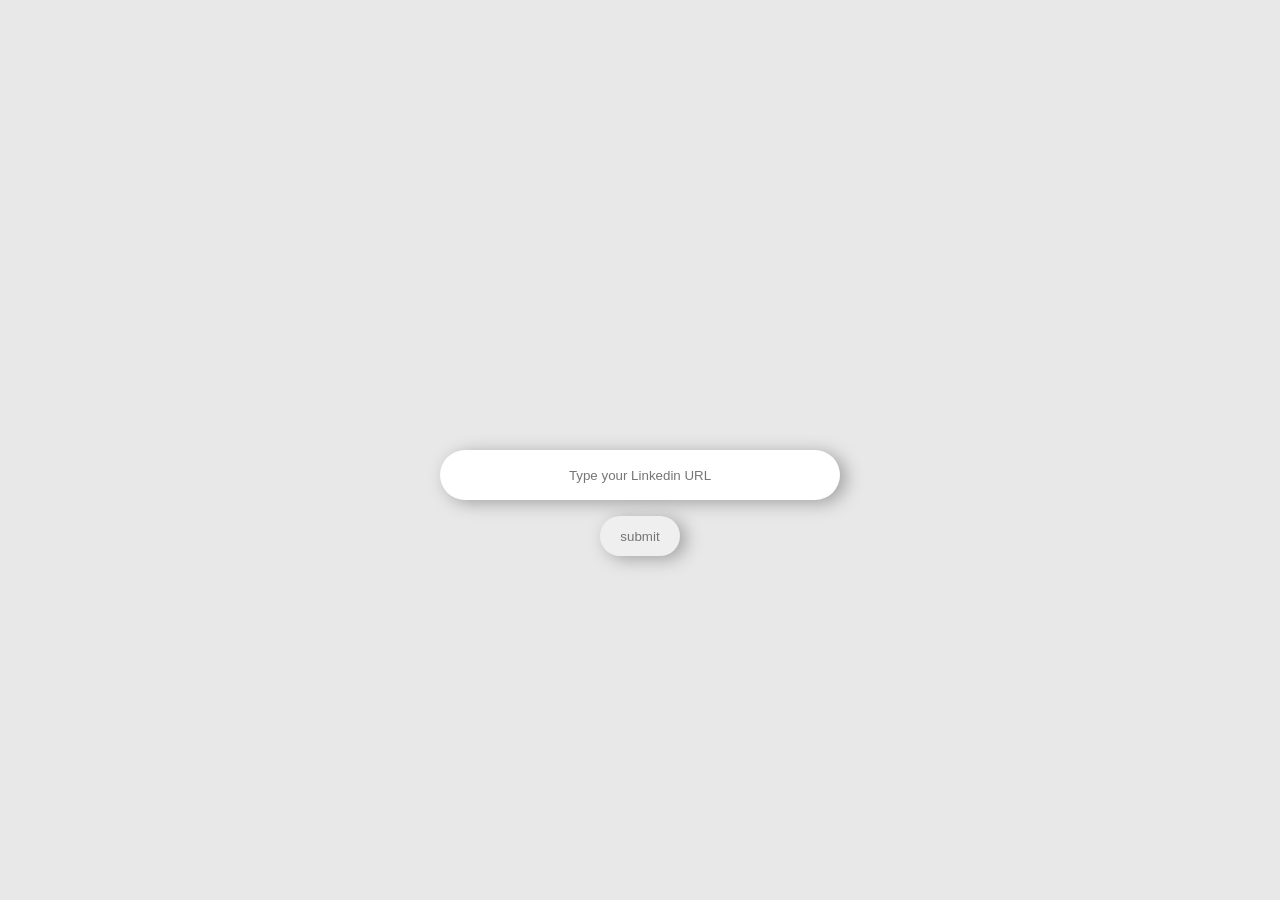
<file: templates/index.html>
<html style="background-repeat: no-repeat;background-color: #e8e8e8; background-size: auto;background-position:top; background-image: url('{{ url_for('static',filename='images/Dossier.png')}}");">
   <head>
      <title>Dossier - a portfolio generator</title>
      
   </head>
   <body style="text-align: center; "  >
      <form action = "http://localhost:5000/result" method = "POST">
         <p style="margin-top: 50vh; font-family: sans-serif;"><input style="width: 400px;border: none;box-shadow: 6px 3px 17px 0px #a1a1a1; height: 50px; border-radius: 30px; text-align: center;" type = "text" name = "URL" placeholder="Type your Linkedin URL"  /></p>
         <p style="font-family: sans-serif;"><input style="height: 40px; width: 80px; border: none; border-radius: 20px;box-shadow: 6px 3px 17px 0px #a1a1a1; color: #757575; " type = "submit" value = "submit" /></p>
         
      </form>
   </body>
</html>
</file>
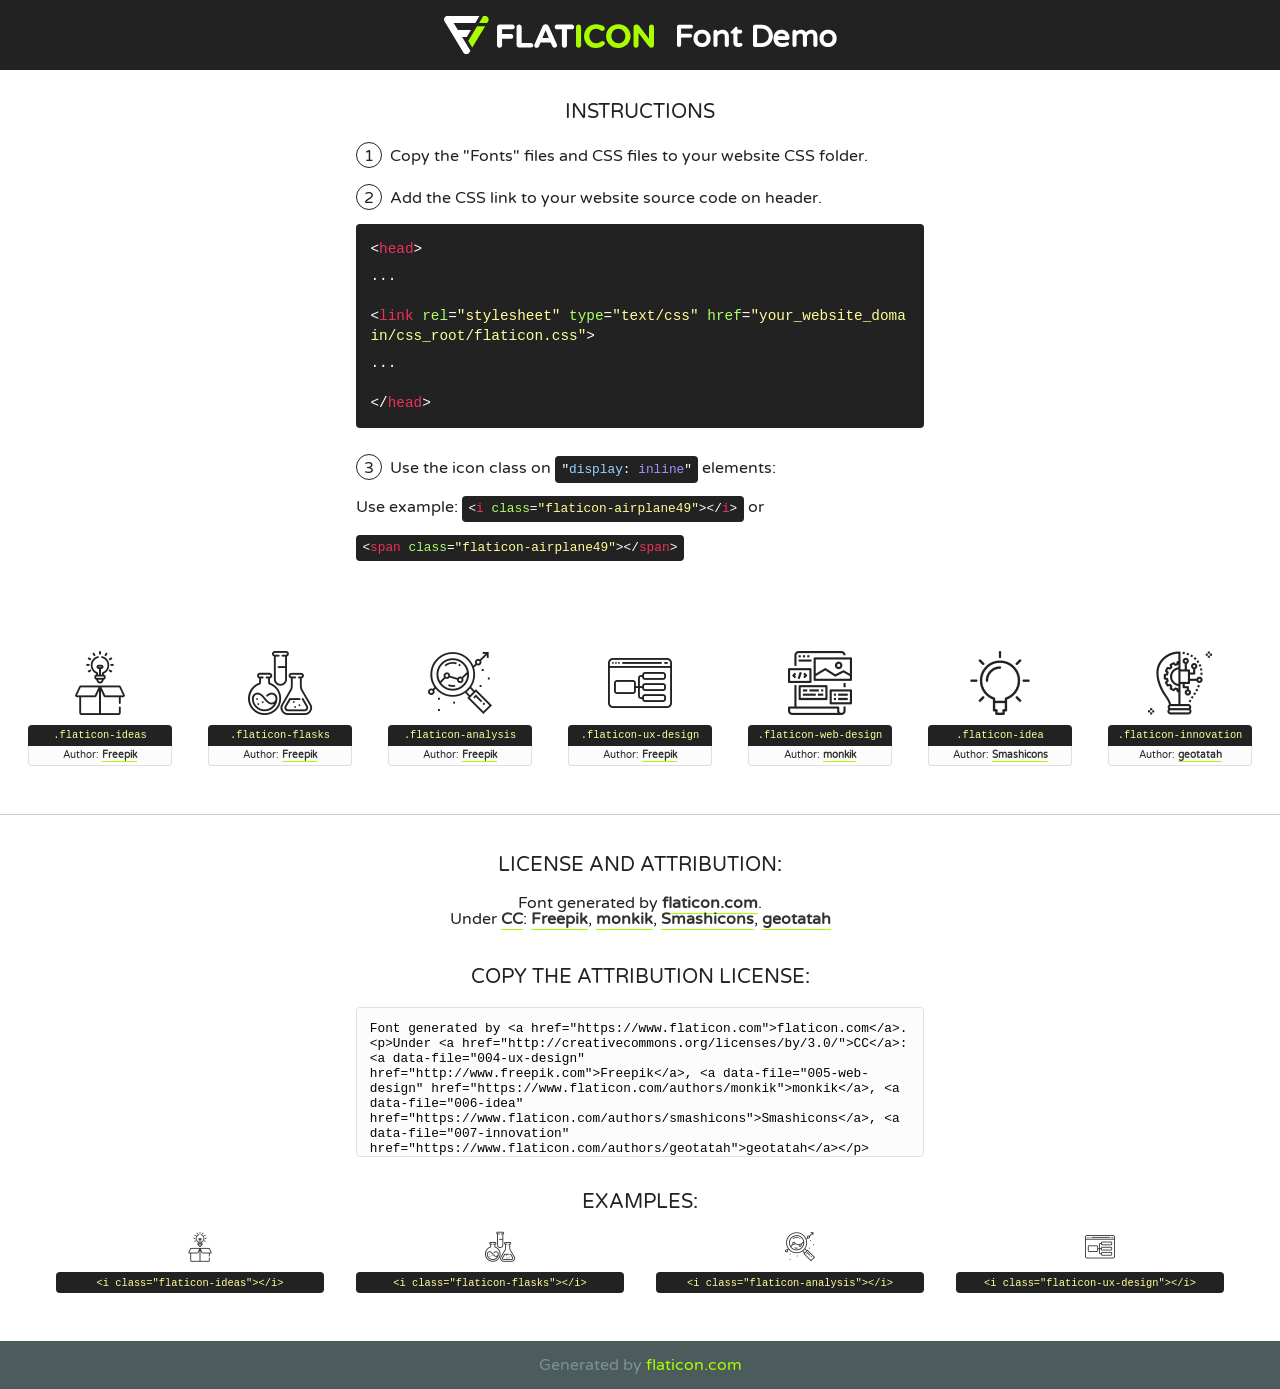
<file: output/fonts/flaticon/font/flaticon.html>
<!DOCTYPE html>
<!--
  Flaticon icon font: Flaticon
  Creation date: 20/03/2019 02:18
-->
<html>
<!DOCTYPE html>
<html>

<head>
    <title>Flaticon WebFont</title>
    <link href="http://fonts.googleapis.com/css?family=Varela+Round" rel="stylesheet" type="text/css" />
    <link rel="stylesheet" type="text/css" href="flaticon.css">
    <meta charset="UTF-8">
    <style>
    html, body, div, span, applet, object, iframe,
    h1, h2, h3, h4, h5, h6, p, blockquote, pre,
    a, abbr, acronym, address, big, cite, code,
    del, dfn, em, img, ins, kbd, q, s, samp,
    small, strike, strong, sub, sup, tt, var,
    b, u, i, center,
    dl, dt, dd, ol, ul, li,
    fieldset, form, label, legend,
    table, caption, tbody, tfoot, thead, tr, th, td,
    article, aside, canvas, details, embed, 
    figure, figcaption, footer, header, hgroup, 
    menu, nav, output, ruby, section, summary,
    time, mark, audio, video {
        margin: 0;
        padding: 0;
        border: 0;
        font-size: 100%;
        font: inherit;
        vertical-align: baseline;
    }
    /* HTML5 display-role reset for older browsers */
    article, aside, details, figcaption, figure, 
    footer, header, hgroup, menu, nav, section {
        display: block;
    }
    body {
        line-height: 1;
    }
    ol, ul {
        list-style: none;
    }
    blockquote, q {
        quotes: none;
    }
    blockquote:before, blockquote:after,
    q:before, q:after {
        content: '';
        content: none;
    }
    table {
        border-collapse: collapse;
        border-spacing: 0;
    }
    body {
        font-family: 'Varela Round', Helvetica, Arial, sans-serif;
        font-size: 16px;
        color: #222;
    }
    a {
        color: #333;
        border-bottom: 1px solid #a9fd00;
        font-weight: bold;
        text-decoration: none;
    }
    * {
        -moz-box-sizing: border-box;
        -webkit-box-sizing: border-box;
        box-sizing: border-box;
        margin: 0;
        padding: 0;
    }
    [class^="flaticon-"]:before, [class*=" flaticon-"]:before, [class^="flaticon-"]:after, [class*=" flaticon-"]:after {
        font-family: Flaticon;
        font-size: 30px;
        font-style: normal;
        margin-left: 20px;
        color: #333;
    }
    .wrapper {
        max-width: 600px;
        margin: auto;
        padding: 0 1em;
    }
    .title {
        font-size: 1.25em;
        text-align: center;
        margin-bottom: 1em;
        text-transform: uppercase;
    }
    header {
        text-align: center;
        background-color: #222;
        color: #fff;
        padding: 1em;
    }
    header .logo {
        width: 210px;
        height: 38px;
        display: inline-block;
        vertical-align: middle;
        margin-right: 1em;
        border: none;
    }
    header strong {
        font-size: 1.95em;
        font-weight: bold;
        vertical-align: middle;
        margin-top: 5px;
        display: inline-block;
    }
    .demo {
        margin: 2em auto;
        line-height: 1.25em;
    }
    .demo ul li {
        margin-bottom: 1em;
    }
    .demo ul li .num {
        color: #222;
        border-radius: 20px;
        display: inline-block;
        width: 26px;
        padding: 3px;
        height: 26px;
        text-align: center;
        margin-right: 0.5em;
        border: 1px solid #222;
    }
    .demo ul li code {
        background-color: #222;
        border-radius: 4px;
        padding: 0.25em 0.5em;
        display: inline-block;
        color: #fff;
        font-family: Consolas,Monaco,Lucida Console,Liberation Mono,DejaVu Sans Mono,Bitstream Vera Sans Mono,Courier New, monospace;
        font-weight: lighter;
        margin-top: 1em;
        font-size: 0.8em;
        word-break: break-all;
    }
    .demo ul li code.big {
        padding: 1em;
        font-size: 0.9em;
    }
    .demo ul li code .red {
        color: #EF3159;
    }
    .demo ul li code .green {
        color: #ACFF65;
    }
    .demo ul li code .yellow {
        color: #FFFF99;
    }
    .demo ul li code .blue {
        color: #99D3FF;
    }
    .demo ul li code .purple {
        color: #A295FF;
    }
    .demo ul li code .dots {
        margin-top: 0.5em;
        display: block;
    }
    #glyphs {
        border-bottom: 1px solid #ccc;
        padding: 2em 0;
        text-align: center;
    }
    .glyph {
        display: inline-block;
        width: 9em;
        margin: 1em;
        text-align: center;
        vertical-align: top;
        background: #FFF;
    }
    .glyph .glyph-icon {
        padding: 10px;
        display: block;
        font-family:"Flaticon";
        font-size: 64px;
        line-height: 1;
    }
    .glyph .glyph-icon:before {
        font-size: 64px;
        color: #222;
        margin-left: 0;
    }
    .class-name {
        font-size: 0.65em;
        background-color: #222;
        color: #fff;
        border-radius: 4px 4px 0 0;
        padding: 0.5em;
        color: #FFFF99;
        font-family: Consolas,Monaco,Lucida Console,Liberation Mono,DejaVu Sans Mono,Bitstream Vera Sans Mono,Courier New, monospace;
    }
    .author-name {
        font-size: 0.6em;
        background-color: #fcfcfd;
        border: 1px solid #DEDEE4;
        border-top: 0;
        border-radius: 0 0 4px 4px;
        padding: 0.5em;
    }
    .class-name:last-child {
        font-size: 10px;
        color:#888;
    }
    .class-name:last-child a {
        font-size: 10px;
        color:#555;
    }
    .class-name:last-child a:hover {
        color:#a9fd00;
    }
    .glyph > input {
        display: block;
        width: 100px;
        margin: 5px auto;
        text-align: center;
        font-size: 12px;
        cursor: text;
    }
    .glyph > input.icon-input {
        font-family:"Flaticon";
        font-size: 16px;
        margin-bottom: 10px;
    }
    .attribution .title {
        margin-top: 2em;
    }
    .attribution textarea {
        background-color: #fcfcfd;
        padding: 1em;
        border: none;
        box-shadow: none;
        border: 1px solid #DEDEE4;
        border-radius: 4px;
        resize: none;
        width: 100%;
        height: 150px;
        font-size: 0.8em;
        font-family: Consolas,Monaco,Lucida Console,Liberation Mono,DejaVu Sans Mono,Bitstream Vera Sans Mono,Courier New, monospace;
        -webkit-appearance: none;
    }
    .iconsuse {
        margin: 2em auto;
        text-align: center;
        max-width: 1200px;
    }
    .iconsuse:after {
        content: '';
        display: table;
        clear: both;
    }
    .iconsuse .image {
        float: left;
        width: 25%;
        padding: 0 1em;
    }
    .iconsuse .image p {
        margin-bottom: 1em;
    }
    .iconsuse .image span {
        display: block;
        font-size: 0.65em;
        background-color: #222;
        color: #fff;
        border-radius: 4px;
        padding: 0.5em;
        color: #FFFF99;
        margin-top: 1em;
        font-family: Consolas,Monaco,Lucida Console,Liberation Mono,DejaVu Sans Mono,Bitstream Vera Sans Mono,Courier New, monospace;
    }
    #footer {
        text-align: center;
        background-color: #4C5B5C;
        color: #7c9192;
        padding: 1em;
    }
    #footer a {
        border: none;
        color: #a9fd00;
        font-weight: normal;
    }
    @media (max-width: 960px) {
        .iconsuse .image {
            width: 50%;
        }
    }
    @media (max-width: 560px) {
        .iconsuse .image {
            width: 100%;
        }
    }
    </style>
</head>

<body class="characters-off">

    <header>
        <a href="https://www.flaticon.com" target="_blank" class="logo">
            <svg version="1.1" xmlns="http://www.w3.org/2000/svg" xmlns:xlink="http://www.w3.org/1999/xlink" xmlns:a="http://ns.adobe.com/AdobeSVGViewerExtensions/3.0/" viewBox="0 0 560.875 102.036" enable-background="new 0 0 560.875 102.036" xml:space="preserve">
                <defs>
                </defs>
                <g>
                    <g class="letters">
                        <path fill="#ffffff" d="M141.596,29.675c0-3.777,2.985-6.767,6.764-6.767h34.438c3.426,0,6.15,2.728,6.15,6.15
                        c0,3.43-2.724,6.149-6.15,6.149h-27.674v13.091h23.719c3.429,0,6.151,2.724,6.151,6.15c0,3.43-2.723,6.149-6.151,6.149h-23.719
                        v17.574c0,3.773-2.986,6.761-6.764,6.761c-3.779,0-6.764-2.989-6.764-6.761V29.675z"></path>
                        <path fill="#ffffff" d="M193.844,29.149c0-3.781,2.985-6.767,6.764-6.767c3.776,0,6.763,2.985,6.763,6.767v42.957h25.039
                        c3.426,0,6.149,2.726,6.149,6.153c0,3.425-2.723,6.15-6.149,6.15h-31.802c-3.779,0-6.764-2.986-6.764-6.768V29.149z"></path>
                        <path fill="#ffffff" d="M241.891,75.71l21.438-48.407c1.492-3.341,4.215-5.357,7.906-5.357h0.792
                        c3.686,0,6.323,2.017,7.815,5.357l21.439,48.407c0.436,0.967,0.701,1.845,0.701,2.723c0,3.602-2.809,6.501-6.414,6.501
                        c-3.161,0-5.269-1.845-6.499-4.655l-4.132-9.661h-27.059l-4.301,10.102c-1.144,2.631-3.426,4.214-6.237,4.214
                        c-3.517,0-6.24-2.81-6.24-6.325C241.1,77.64,241.451,76.677,241.891,75.71z M279.932,58.666l-8.521-20.297l-8.526,20.297H279.932
                        z"></path>
                        <path fill="#ffffff" d="M314.864,35.387H301.86c-3.429,0-6.239-2.813-6.239-6.238c0-3.429,2.811-6.24,6.239-6.24h39.533
                        c3.426,0,6.237,2.811,6.237,6.24c0,3.425-2.811,6.238-6.237,6.238h-13.001v42.785c0,3.773-2.99,6.761-6.764,6.761
                        c-3.779,0-6.764-2.989-6.764-6.761V35.387z"></path>
                        <path fill="#A9FD00" d="M352.615,29.149c0-3.781,2.985-6.767,6.767-6.767c3.774,0,6.761,2.985,6.761,6.767v49.024
                        c0,3.773-2.987,6.761-6.761,6.761c-3.781,0-6.767-2.989-6.767-6.761V29.149z"></path>
                        <path fill="#A9FD00" d="M374.132,53.836v-0.179c0-17.481,13.178-31.801,32.065-31.801c9.22,0,15.459,2.458,20.557,6.238
                        c1.402,1.054,2.637,2.985,2.637,5.357c0,3.692-2.985,6.59-6.681,6.59c-1.845,0-3.071-0.702-4.044-1.319
                        c-3.776-2.813-7.729-4.393-12.562-4.393c-10.364,0-17.831,8.611-17.831,19.154v0.173c0,10.542,7.291,19.329,17.831,19.329
                        c5.715,0,9.492-1.756,13.359-4.834c1.049-0.874,2.458-1.491,4.039-1.491c3.429,0,6.325,2.813,6.325,6.236
                        c0,2.106-1.056,3.78-2.282,4.834c-5.539,4.834-12.036,7.733-21.878,7.733C387.572,85.464,374.132,71.493,374.132,53.836z"></path>
                        <path fill="#A9FD00" d="M433.009,53.836v-0.179c0-17.481,13.79-31.801,32.766-31.801c18.981,0,32.592,14.143,32.592,31.628v0.173
                        c0,17.483-13.785,31.807-32.769,31.807C446.625,85.464,433.009,71.32,433.009,53.836z M484.224,53.836v-0.179
                        c0-10.539-7.725-19.326-18.626-19.326c-10.893,0-18.449,8.611-18.449,19.154v0.173c0,10.542,7.73,19.329,18.626,19.329
                        C476.676,72.986,484.224,64.378,484.224,53.836z"></path>
                        <path fill="#A9FD00" d="M506.233,29.321c0-3.774,2.99-6.763,6.767-6.763h1.401c3.252,0,5.183,1.583,7.029,3.953l26.093,34.265
                        V29.059c0-3.692,2.99-6.677,6.681-6.677c3.683,0,6.671,2.985,6.671,6.677v48.934c0,3.78-2.987,6.765-6.764,6.765h-0.436
                        c-3.257,0-5.188-1.581-7.034-3.953l-27.056-35.492v32.944c0,3.687-2.985,6.676-6.678,6.676c-3.683,0-6.673-2.989-6.673-6.676
                        V29.321z"></path>
                    </g>
                    <g class="insignia">
                        <path fill="#ffffff" d="M48.372,56.137h12.517l11.156-18.537H37.186L25.688,18.539h57.825L94.668,0H9.271
                        C5.925,0,2.842,1.801,1.198,4.716c-1.644,2.907-1.593,6.482,0.134,9.343l50.38,83.501c1.678,2.781,4.689,4.476,7.938,4.476
                        c3.246,0,6.257-1.695,7.935-4.476l2.898-4.804L48.372,56.137z"></path>
                        <g class="i">
                            <path fill="#A9FD00" d="M93.575,18.539h0.031v0.004l21.652,0.004l2.705-4.488c1.727-2.861,1.778-6.436,0.133-9.343
                            C116.454,1.801,113.371,0,110.026,0h-5.294L93.575,18.539z"></path>
                            <polygon fill="#A9FD00" points="88.291,27.356 64.725,66.486 75.519,84.404 109.942,27.356"></polygon>
                        </g>
                    </g>
                </g>
            </svg>
        </a>
        <strong>Font Demo</strong>
    </header>


    <section class="demo wrapper">

        <p class="title">Instructions</p>

        <ul>
            <li>
                <span class="num">1</span>Copy the "Fonts" files and CSS files to your website CSS folder.
            </li>
            <li>
                <span class="num">2</span>Add the CSS link to your website source code on header.
                <code class="big">
                    &lt;<span class="red">head</span>&gt;
                    <br/><span class="dots">...</span>
                    <br/>&lt;<span class="red">link</span> <span class="green">rel</span>=<span class="yellow">"stylesheet"</span> <span class="green">type</span>=<span class="yellow">"text/css"</span> <span class="green">href</span>=<span class="yellow">"your_website_domain/css_root/flaticon.css"</span>&gt;
                    <br/><span class="dots">...</span>
                    <br/>&lt;/<span class="red">head</span>&gt;
                </code>
            </li>

            <li>
                <p>
                    <span class="num">3</span>Use the icon class on <code>"<span class="blue">display</span>:<span class="purple"> inline</span>"</code> elements:
                    <br />
                    Use example: <code>&lt;<span class="red">i</span> <span class="green">class</span>=<span class="yellow">&quot;flaticon-airplane49&quot;</span>&gt;&lt;/<span class="red">i</span>&gt;</code> or <code>&lt;<span class="red">span</span> <span class="green">class</span>=<span class="yellow">&quot;flaticon-airplane49&quot;</span>&gt;&lt;/<span class="red">span</span>&gt;</code>
            </li>
        </ul>

    </section>




   <section id="glyphs">          
    
      
        <div class="glyph"><div class="glyph-icon flaticon-ideas"></div>
            <div class="class-name">.flaticon-ideas</div>
            <div class="author-name">Author: <a data-file="001-ideas" href="http://www.freepik.com">Freepik</a> </div> 
        </div>        
        
        <div class="glyph"><div class="glyph-icon flaticon-flasks"></div>
            <div class="class-name">.flaticon-flasks</div>
            <div class="author-name">Author: <a data-file="002-flasks" href="http://www.freepik.com">Freepik</a> </div> 
        </div>        
        
        <div class="glyph"><div class="glyph-icon flaticon-analysis"></div>
            <div class="class-name">.flaticon-analysis</div>
            <div class="author-name">Author: <a data-file="003-analysis" href="http://www.freepik.com">Freepik</a> </div> 
        </div>        
        
        <div class="glyph"><div class="glyph-icon flaticon-ux-design"></div>
            <div class="class-name">.flaticon-ux-design</div>
            <div class="author-name">Author: <a data-file="004-ux-design" href="http://www.freepik.com">Freepik</a> </div> 
        </div>        
        
        <div class="glyph"><div class="glyph-icon flaticon-web-design"></div>
            <div class="class-name">.flaticon-web-design</div>
            <div class="author-name">Author: <a data-file="005-web-design" href="https://www.flaticon.com/authors/monkik">monkik</a> </div> 
        </div>        
        
        <div class="glyph"><div class="glyph-icon flaticon-idea"></div>
            <div class="class-name">.flaticon-idea</div>
            <div class="author-name">Author: <a data-file="006-idea" href="https://www.flaticon.com/authors/smashicons">Smashicons</a> </div> 
        </div>        
        
        <div class="glyph"><div class="glyph-icon flaticon-innovation"></div>
            <div class="class-name">.flaticon-innovation</div>
            <div class="author-name">Author: <a data-file="007-innovation" href="https://www.flaticon.com/authors/geotatah">geotatah</a> </div> 
        </div>        
        

    </section>



    <section class="attribution wrapper"   style="text-align:center;">

      <div class="title">License and attribution:</div><div class="attrDiv">Font generated by <a href="https://www.flaticon.com">flaticon.com</a>. <div><p>Under <a href="http://creativecommons.org/licenses/by/3.0/">CC</a>: <a data-file="004-ux-design" href="http://www.freepik.com">Freepik</a>, <a data-file="005-web-design" href="https://www.flaticon.com/authors/monkik">monkik</a>, <a data-file="006-idea" href="https://www.flaticon.com/authors/smashicons">Smashicons</a>, <a data-file="007-innovation" href="https://www.flaticon.com/authors/geotatah">geotatah</a></p>  </div>
      </div>
      <div class="title">Copy the Attribution License:</div>

    <textarea onclick="this.focus();this.select();">Font generated by &lt;a href=&quot;https://www.flaticon.com&quot;&gt;flaticon.com&lt;/a&gt;. <p>Under <a href="http://creativecommons.org/licenses/by/3.0/">CC</a>: <a data-file="004-ux-design" href="http://www.freepik.com">Freepik</a>, <a data-file="005-web-design" href="https://www.flaticon.com/authors/monkik">monkik</a>, <a data-file="006-idea" href="https://www.flaticon.com/authors/smashicons">Smashicons</a>, <a data-file="007-innovation" href="https://www.flaticon.com/authors/geotatah">geotatah</a></p>  
     </textarea>

    </section>

    <section class="iconsuse">

          <div class="title">Examples:</div>            
             
            <div class="image">
                <p>
                    <i class="glyph-icon flaticon-ideas"></i> 
                    <span>&lt;i class=&quot;flaticon-ideas&quot;&gt;&lt;/i&gt;</span>
                </p>
            </div>
            
            <div class="image">
                <p>
                    <i class="glyph-icon flaticon-flasks"></i> 
                    <span>&lt;i class=&quot;flaticon-flasks&quot;&gt;&lt;/i&gt;</span>
                </p>
            </div>
            
            <div class="image">
                <p>
                    <i class="glyph-icon flaticon-analysis"></i> 
                    <span>&lt;i class=&quot;flaticon-analysis&quot;&gt;&lt;/i&gt;</span>
                </p>
            </div>
            
            <div class="image">
                <p>
                    <i class="glyph-icon flaticon-ux-design"></i> 
                    <span>&lt;i class=&quot;flaticon-ux-design&quot;&gt;&lt;/i&gt;</span>
                </p>
            </div>
                       
        </div>
                            
    </section>

<div id="footer">
    <div>Generated by <a href="https://www.flaticon.com">flaticon.com</a>
    </div>
</div>



</body>
</html>
</file>
<file: output/fonts/flaticon/font/flaticon.css>
/*
  	Flaticon icon font: Flaticon
  	Creation date: 20/03/2019 02:18
  	*/

@font-face {
  font-family: "Flaticon";
  src: url("./Flaticon.eot");
  src: url("./Flaticon.eot?#iefix") format("embedded-opentype"),
       url("./Flaticon.woff2") format("woff2"),
       url("./Flaticon.woff") format("woff"),
       url("./Flaticon.ttf") format("truetype"),
       url("./Flaticon.svg#Flaticon") format("svg");
  font-weight: normal;
  font-style: normal;
}

@media screen and (-webkit-min-device-pixel-ratio:0) {
  @font-face {
    font-family: "Flaticon";
    src: url("./Flaticon.svg#Flaticon") format("svg");
  }
}

[class^="flaticon-"]:before, [class*=" flaticon-"]:before,
[class^="flaticon-"]:after, [class*=" flaticon-"]:after {   
  font-family: Flaticon;
        font-size: 20px;
font-style: normal;
margin-left: 20px;
}

.flaticon-ideas:before { content: "\f100"; }
.flaticon-flasks:before { content: "\f101"; }
.flaticon-analysis:before { content: "\f102"; }
.flaticon-ux-design:before { content: "\f103"; }
.flaticon-web-design:before { content: "\f104"; }
.flaticon-idea:before { content: "\f105"; }
.flaticon-innovation:before { content: "\f106"; }
</file>
